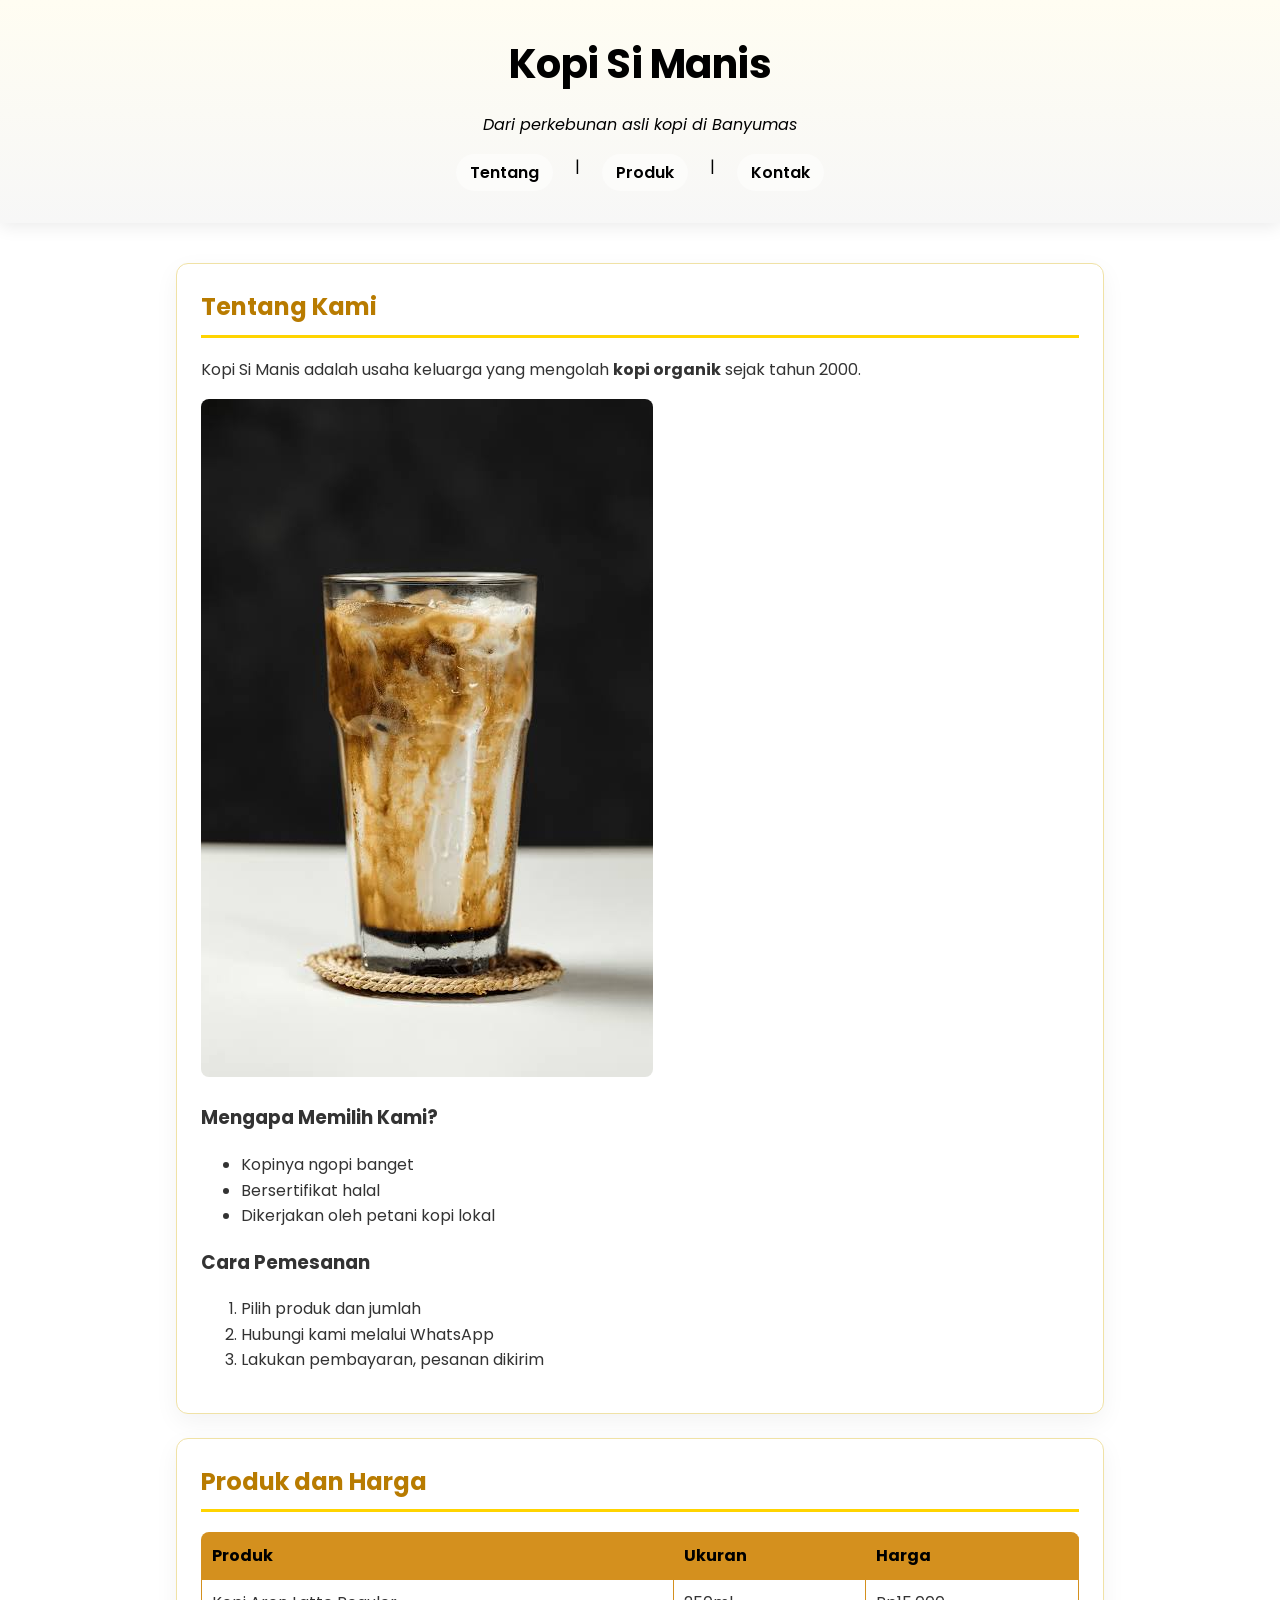
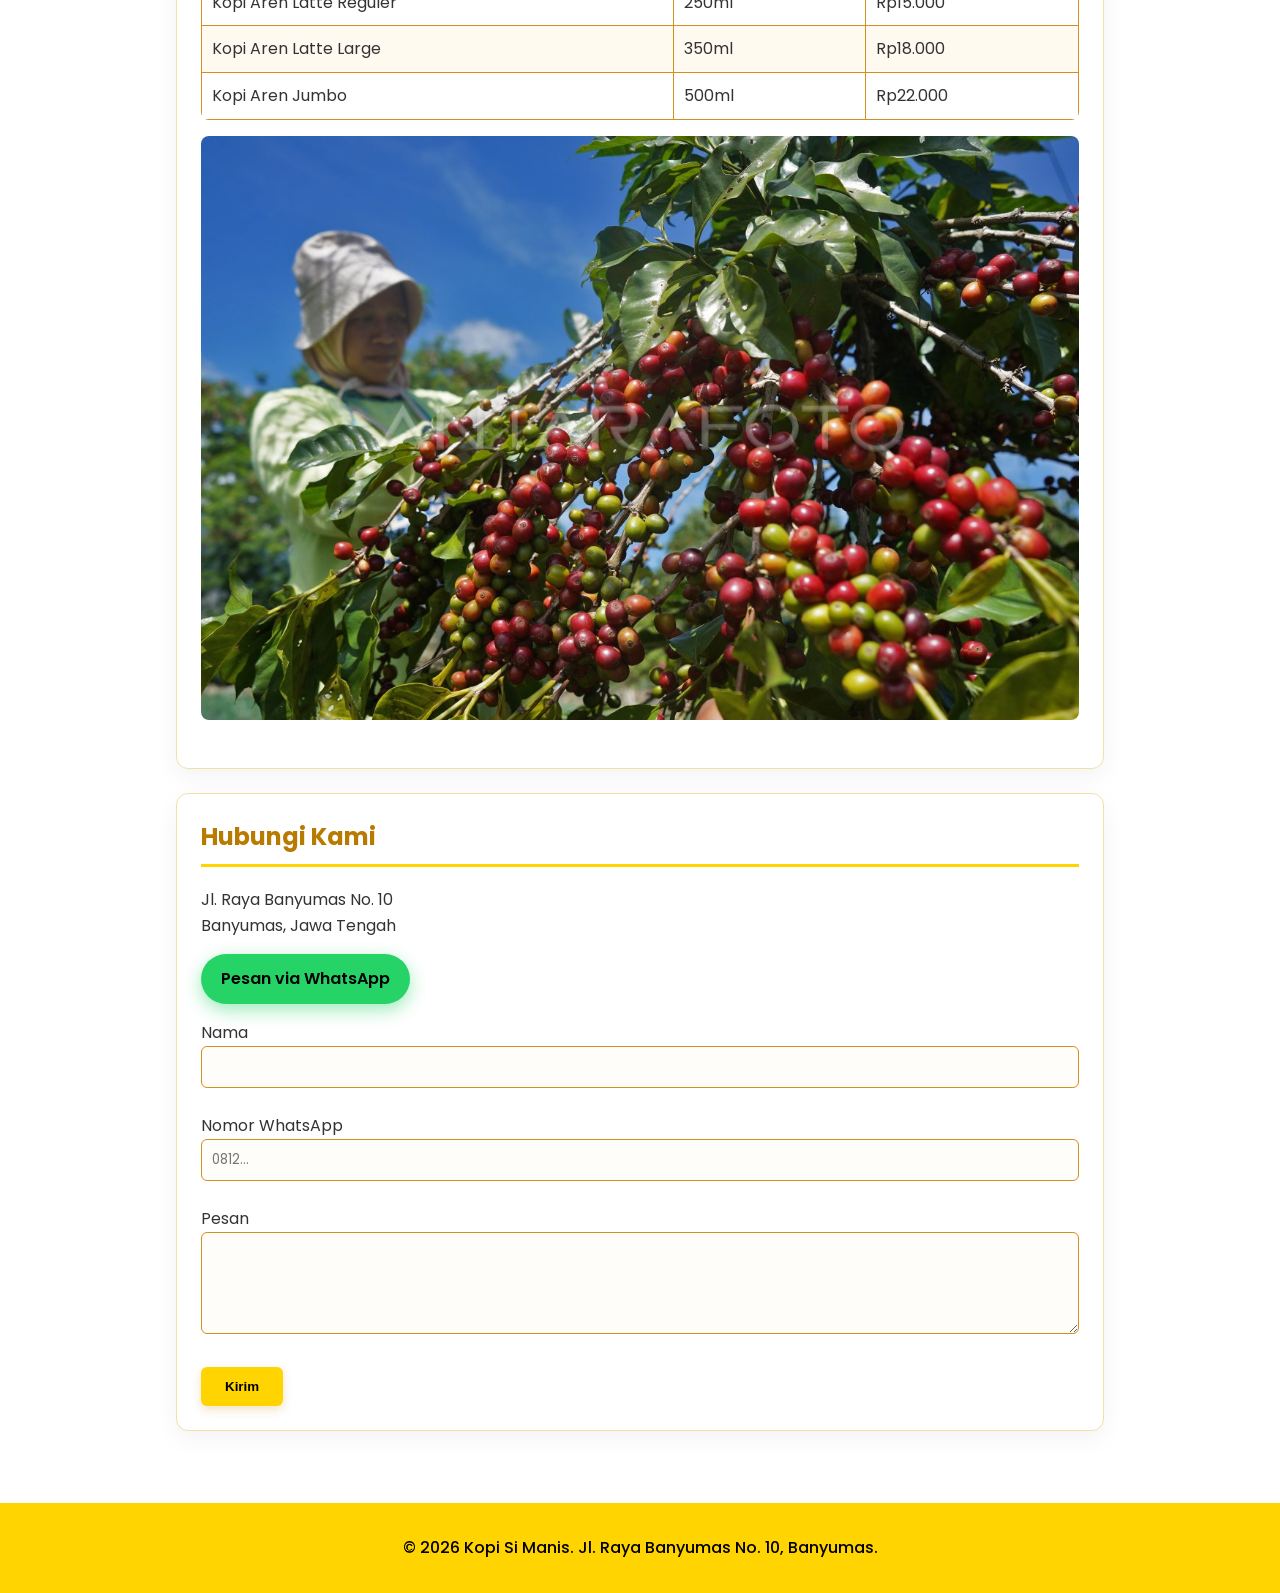
<file: index.html>
<!DOCTYPE html>
<html lang="id">
<head>
  <meta charset="UTF-8">
  <meta name="viewport" content="width=device-width, initial-scale=1.0">
  <title>Kopi Si Manis - Dari perkebunan asli kopi di Banyumas</title>
  <!-- Menghubungkan huruf Poppins dan file CSS (pertemuan 4) -->
  <link href="https://fonts.googleapis.com/css2?family=Poppins:wght@400;600&display=swap" rel="stylesheet">
  <link rel="stylesheet" href="css/style.css">
</head>
<body>

  <!-- HEADER: nama usaha dan menu -->
  <header>
    <h1>Kopi Si Manis</h1>
    <p><em>Dari perkebunan asli kopi di Banyumas</em></p>
    <nav>
      <a href="#tentang">Tentang</a> |
      <a href="#produk">Produk</a> |
      <a href="#kontak">Kontak</a>
    </nav>
  </header>

  <main>

    <!-- BAGIAN TENTANG -->
    <section id="tentang">
      <h2>Tentang Kami</h2>
      <p>Kopi Si Manis adalah usaha keluarga yang mengolah
         <strong>kopi organik</strong> sejak tahun 2000.</p>
      <img src= "img/kopi aren latte.jpeg" alt="kopi aren latte">

      <h3>Mengapa Memilih Kami?</h3>
      <ul>
        <li>Kopinya ngopi banget</li>
        <li>Bersertifikat halal</li>
        <li>Dikerjakan oleh petani kopi lokal</li>
      </ul>

      <h3>Cara Pemesanan</h3>
      <ol>
        <li>Pilih produk dan jumlah</li>
        <li>Hubungi kami melalui WhatsApp</li>
        <li>Lakukan pembayaran, pesanan dikirim</li>
      </ol>
    </section>

    <!-- BAGIAN PRODUK -->
    <section id="produk">
      <h2>Produk dan Harga</h2>
      <table>
        <thead>
          <tr><th>Produk</th><th>Ukuran</th><th>Harga</th></tr>
        </thead>
        <tbody>
          <tr><td>Kopi Aren Latte Reguler</td><td>250ml</td><td>Rp15.000</td></tr>
          <tr><td>Kopi Aren Latte Large</td><td>350ml</td><td>Rp18.000</td></tr>
          <tr><td>Kopi Aren Jumbo</td><td>500ml</td><td>Rp22.000</td></tr>
        </tbody>
      </table>
      <p><img src= "img/proses panen kopi.jpeg" alt="proses panen kopi"></p>
      <!-- Tempat video YouTube: tempel kode iframe dari YouTube di sini -->
    </section>

    <!-- BAGIAN KONTAK -->
    <section id="kontak">
      <h2>Hubungi Kami</h2>
      <p>Jl. Raya Banyumas No. 10<br>Banyumas, Jawa Tengah</p>
      <p>
        <a class="tombol-wa" href="https://wa.me/6281234567890?text=Halo%20Sekar%20Arum,%20saya%20mau%20pesan" target="_blank">Pesan via WhatsApp</a>
      </p>

      <form action="#" method="post">
        <label for="nama">Nama</label><br>
        <input type="text" id="nama" name="nama" required><br><br>

        <label for="wa">Nomor WhatsApp</label><br>
        <input type="tel" id="wa" name="wa" placeholder="0812..." required><br><br>

        <label for="pesan">Pesan</label><br>
        <textarea id="pesan" name="pesan" rows="4"></textarea><br><br>

        <button type="submit">Kirim</button>
      </form>
      <!-- Tempat peta: tempel kode iframe dari Google Maps di sini -->
    </section>

  </main>

  <!-- FOOTER -->
  <footer>
    <p>&copy; 2026 Kopi Si Manis. Jl. Raya Banyumas No. 10, Banyumas.</p>
  </footer>

</body>


</html>
</file>
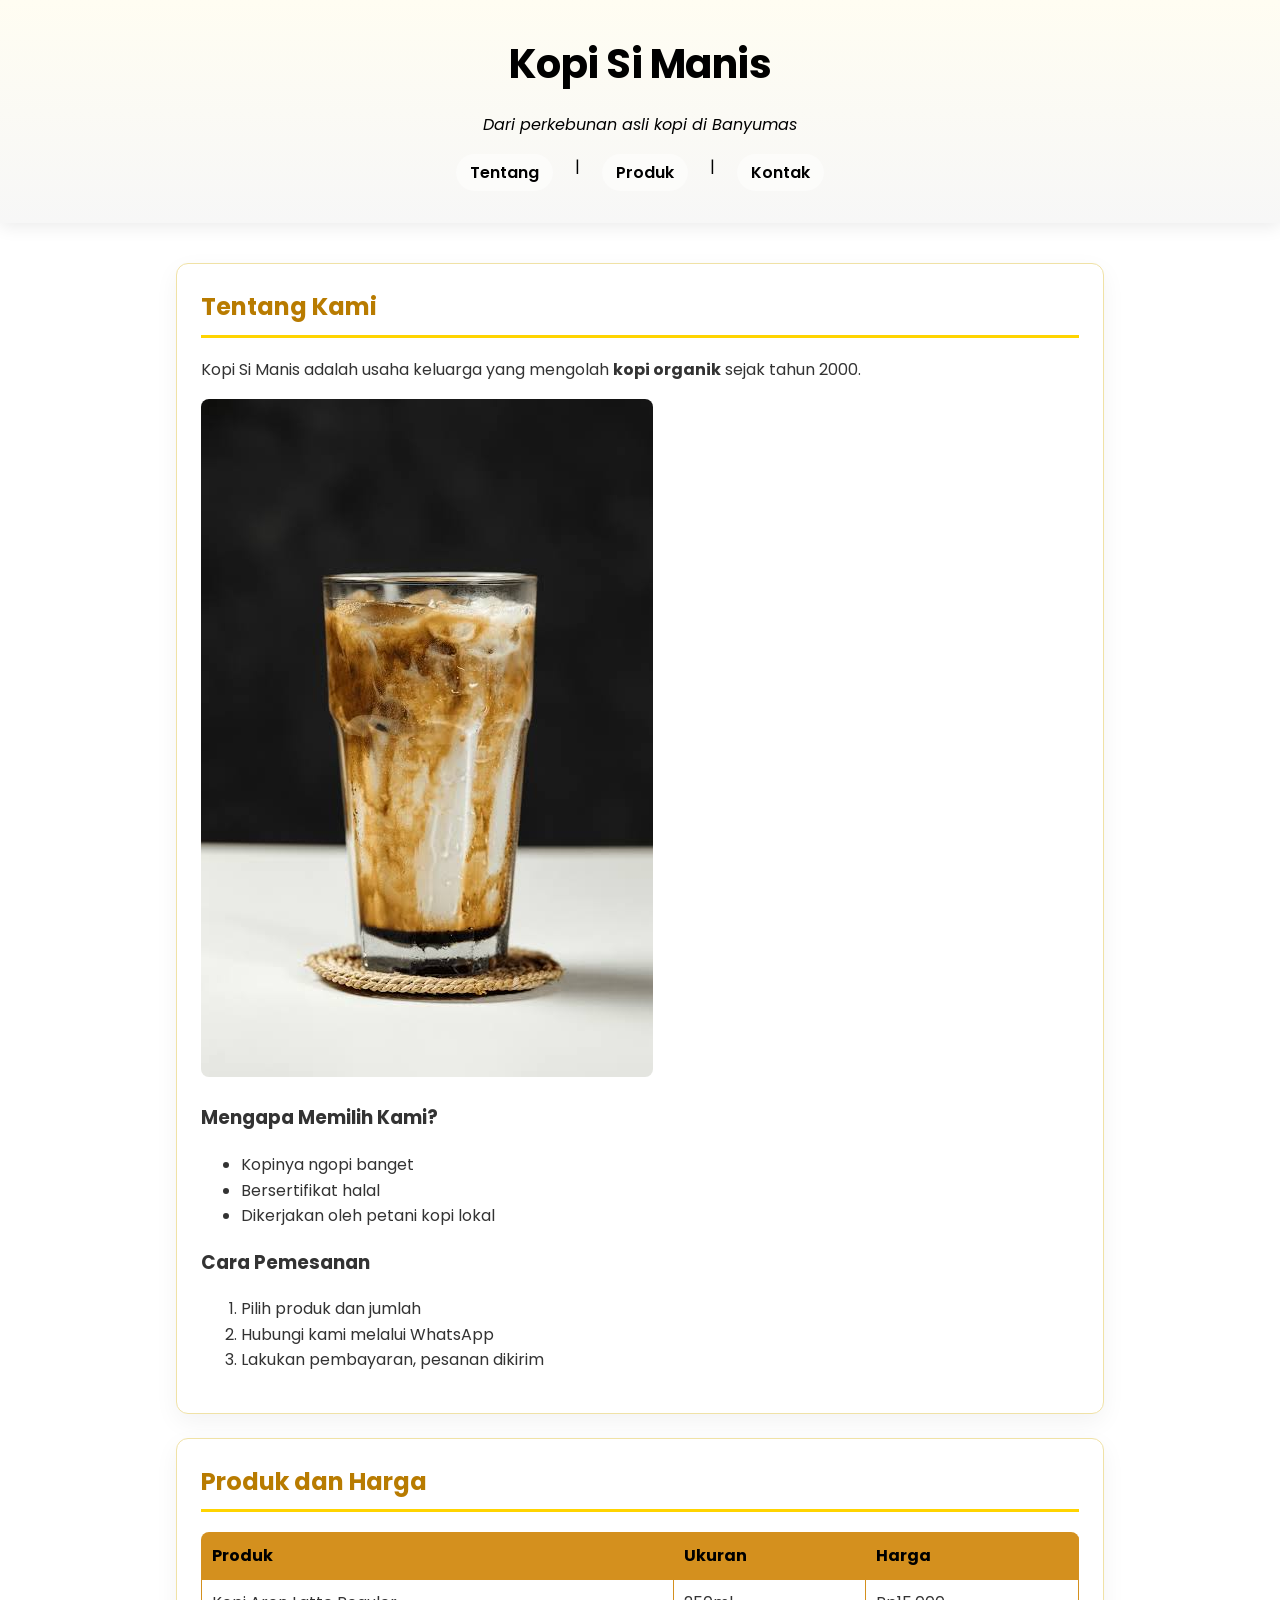
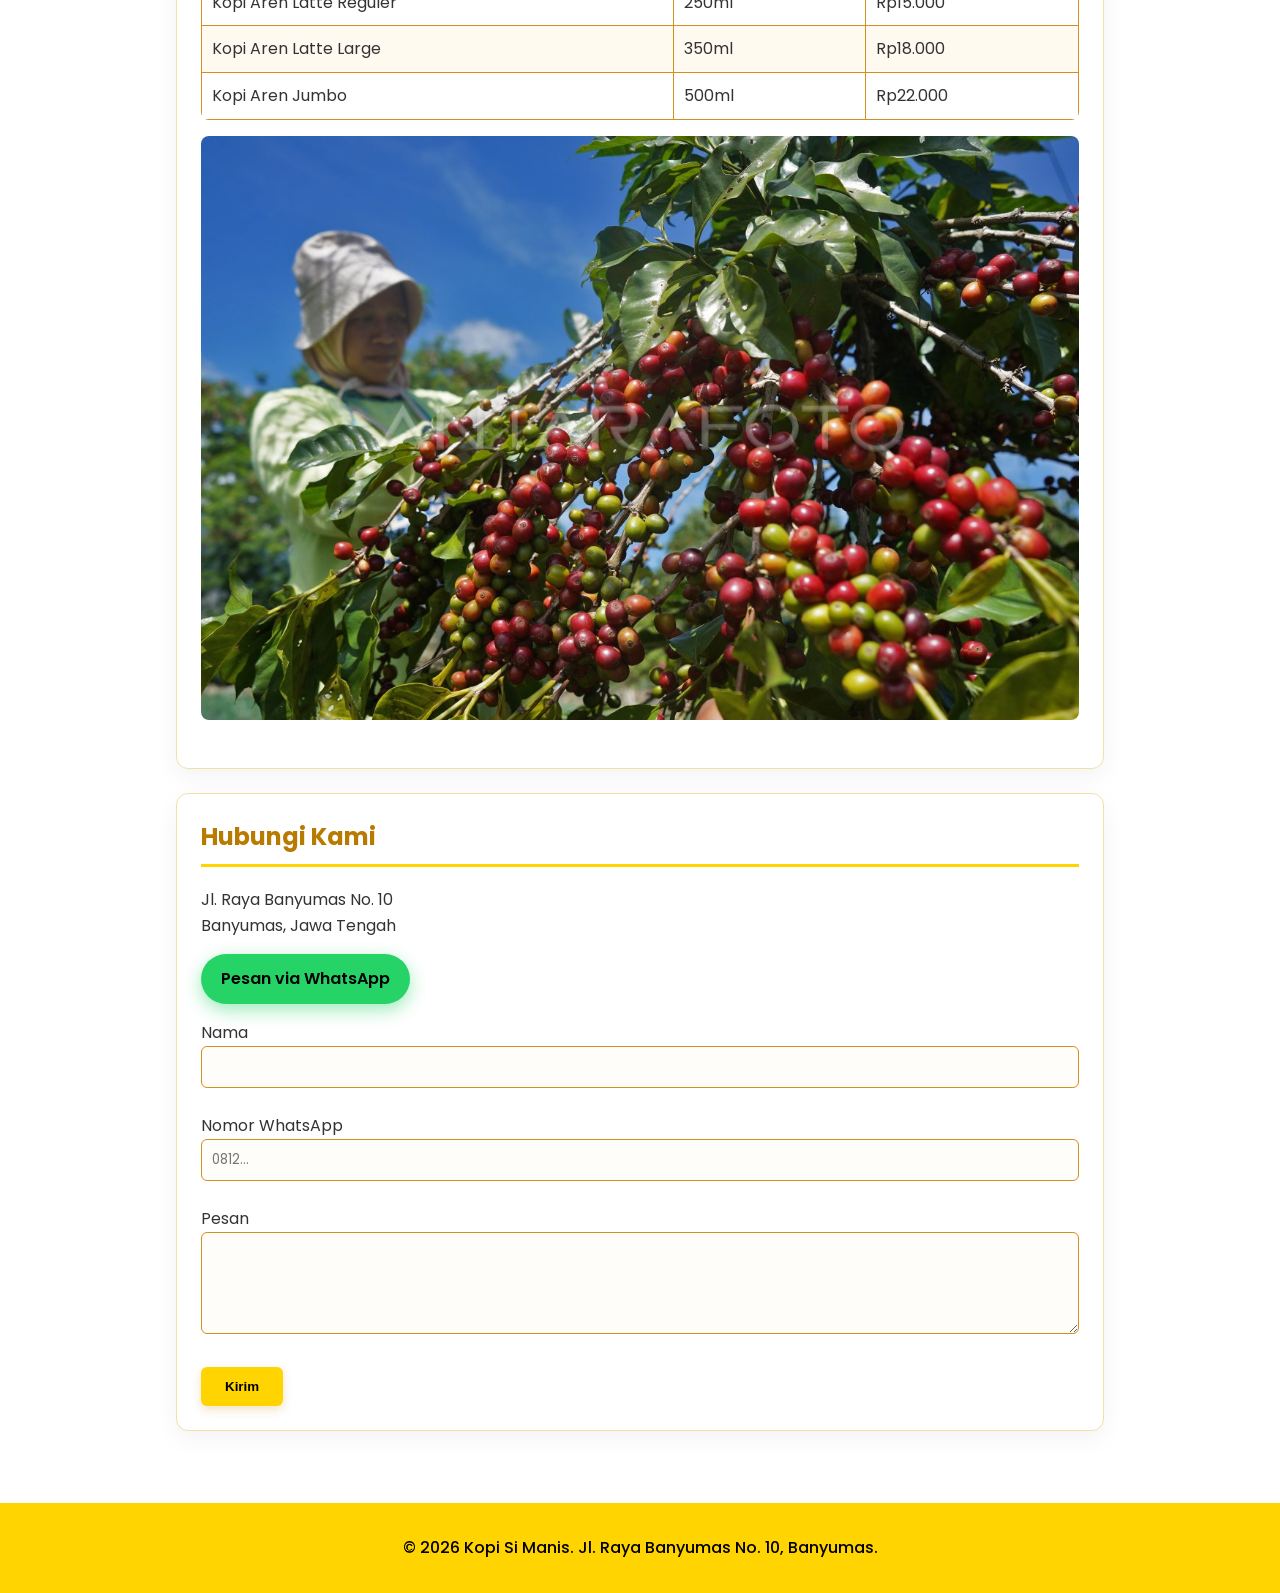
<file: indexx.html>
<!DOCTYPE html>
<html lang="id">
<head>
  <meta charset="UTF-8">
  <meta name="viewport" content="width=device-width, initial-scale=1.0">
  <title>Kopi Si Manis - Dari perkebunan asli kopi di Banyumas</title>
  <!-- Menghubungkan huruf Poppins dan file CSS (pertemuan 4) -->
  <link href="https://fonts.googleapis.com/css2?family=Poppins:wght@400;600&display=swap" rel="stylesheet">
  <link rel="stylesheet" href="css/style.css">
</head>
<body>

  <!-- HEADER: nama usaha dan menu -->
  <header>
    <h1>Kopi Si Manis</h1>
    <p><em>Dari perkebunan asli kopi di Banyumas</em></p>
    <nav>
      <a href="#tentang">Tentang</a> |
      <a href="#produk">Produk</a> |
      <a href="#kontak">Kontak</a>
    </nav>
  </header>

  <main>

    <!-- BAGIAN TENTANG -->
    <section id="tentang">
      <h2>Tentang Kami</h2>
      <p>Kopi Si Manis adalah usaha keluarga yang mengolah
         <strong>kopi organik</strong> sejak tahun 2000.</p>
      <img src= "img/kopi aren latte.jpeg" alt="kopi aren latte">

      <h3>Mengapa Memilih Kami?</h3>
      <ul>
        <li>Kopinya ngopi banget</li>
        <li>Bersertifikat halal</li>
        <li>Dikerjakan oleh petani kopi lokal</li>
      </ul>

      <h3>Cara Pemesanan</h3>
      <ol>
        <li>Pilih produk dan jumlah</li>
        <li>Hubungi kami melalui WhatsApp</li>
        <li>Lakukan pembayaran, pesanan dikirim</li>
      </ol>
    </section>

    <!-- BAGIAN PRODUK -->
    <section id="produk">
      <h2>Produk dan Harga</h2>
      <table>
        <thead>
          <tr><th>Produk</th><th>Ukuran</th><th>Harga</th></tr>
        </thead>
        <tbody>
          <tr><td>Kopi Aren Latte Reguler</td><td>250ml</td><td>Rp15.000</td></tr>
          <tr><td>Kopi Aren Latte Large</td><td>350ml</td><td>Rp18.000</td></tr>
          <tr><td>Kopi Aren Jumbo</td><td>500ml</td><td>Rp22.000</td></tr>
        </tbody>
      </table>
      <p><img src= "img/proses panen kopi.jpeg" alt="proses panen kopi"></p>
      <!-- Tempat video YouTube: tempel kode iframe dari YouTube di sini -->
    </section>

    <!-- BAGIAN KONTAK -->
    <section id="kontak">
      <h2>Hubungi Kami</h2>
      <p>Jl. Raya Banyumas No. 10<br>Banyumas, Jawa Tengah</p>
      <p>
        <a class="tombol-wa" href="https://wa.me/6281234567890?text=Halo%20Sekar%20Arum,%20saya%20mau%20pesan" target="_blank">Pesan via WhatsApp</a>
      </p>

      <form action="#" method="post">
        <label for="nama">Nama</label><br>
        <input type="text" id="nama" name="nama" required><br><br>

        <label for="wa">Nomor WhatsApp</label><br>
        <input type="tel" id="wa" name="wa" placeholder="0812..." required><br><br>

        <label for="pesan">Pesan</label><br>
        <textarea id="pesan" name="pesan" rows="4"></textarea><br><br>

        <button type="submit">Kirim</button>
      </form>
      <!-- Tempat peta: tempel kode iframe dari Google Maps di sini -->
    </section>

  </main>

  <!-- FOOTER -->
  <footer>
    <p>&copy; 2026 Kopi Si Manis. Jl. Raya Banyumas No. 10, Banyumas.</p>
  </footer>

</body>


</html>
</file>
<file: css/style.css>
/* 1. Pengaturan umum */
* { box-sizing: border-box; }
html { scroll-behavior: smooth; }
body {
    margin: 0;
    font-family: "poppins", Arial, sans-serif;
    color: #333333;
    line-height: 1.6;
    background : linear-gradient(180deg, #fffdf2 0% #f7f7f7 100%);
}

/* 2. Header dan menu */
header {
    background : linear-gradient(180deg, #fffdf2 0%, #f7f7f7 100%);
    color: rgb(0, 0, 0);
    text-align: center;
    padding: 32px 16px;
    box-shadow: 0 4px 16px rgba(0, 0, 0, 0.08);
}
header h1 { margin: 0; font-size: 40px; letter-spacing: -0.5px; }
nav { margin-top: 16px; display: flex; flex-wrap: wrap; justify-content: center; gap: 10px; }
nav a {
    color: rgb(0, 0, 0);
    text-decoration: none;
    font-weight: 600;
    margin: 0 12px;
    padding: 6px 14px; border-radius: 20px; background-color: rgba(255, 255, 255, 0.45); transition: all 0.25s ease;
}
nav a:hover { text-decoration: none; background-color: #000000; color: #FFD400; transform: translateY(-2px); }

/* 3. Isi halaman */
main { max-width: 960px; margin:0 auto; padding: 16px; }
section {
    background-color: rgb(255, 255, 255);
    border: 1px solid #f0e2a6;
    border-radius: 12px;
    padding: 24px;
    margin: 24px 0;
    box-shadow: 0 8px 24px rgba(0, 0, 0, 0.05); transition: transform 0.25s ease, box-shadow 0.25s ease;
}
section:hover { transform: translateY(-3px); box-shadow: 0 12px 28px rgba(0, 0, 0, 0.08); }
h2 {
    color: #b87b00;
    border-bottom: 3px solid #FFD400;
    padding-bottom: 8px;
    margin-top: 0;
}
img { max-width: 100%; height: auto; border-radius: 8px; transition: transform 0.3s ease; }
img:hover { transform: scale(1.02); }

/* 4. Tabel */
table { width: 100%; border-collapse: collapse; border-radius: 8px; overflow: hidden; }
th, td { border: 1px solid #D4901E; padding: 10px; text-align: left; }
th { background-color: #D4901E; color: #000000; font-weight: 700; }
tbody tr:nth-child(even) { background-color: #fffaf0; }
tbody tr:hover { background-color: #fff0c2; }

/* 5. Form */
input, select, textarea {
    width: 100%;
    padding: 10px;
    border: 1px solid #D4901E;
    border-radius: 6px;
    font-family: inherit;
    background-color: #fffdf9; transition: border-color 0.2s ease, box-shadow 0.2s ease;
}
input:focus, select:focus, textarea:focus { outline: none; border-color: #000000; box-shadow: 0 0 0 3px rgba(255, 212, 0, 0.45); background-color: #ffffff; }
button {
    background-color: #FFD400;
    color: rgb(0, 0, 0);
    border: none;
    border-radius: 6px;
    padding: 12px 24px;
    cursor: pointer;
    font-weight: 700; transition: all 0.2s ease; box-shadow: 0 4px 10px rgba(212, 144, 30, 0.25);
}
button:hover { background-color: #e6be00; transform: translateY(-2px); box-shadow: 0 6px 14px rgba(212, 144, 30, 0.35); }

/* 6. Tombol WhatsApp */
.tombol-wa {
    display: inline-block;
    background-color: #25d366;
    color: rgb(0, 0, 0);
    font-weight: 600;
    text-decoration: none;
    padding: 12px 20px;
    border-radius: 30px;
    animation: popOutWA 1.8s infinite ease-in-out; 
    box-shadow: 0 6px 18px rgba(37, 211, 102, 0.45); 
}
.tombol-wa:hover {
    background-color: #1ebe5d; 
    transform: scale(1.08) translateY(-3px); 
    box-shadow: 0 10px 24px rgba(37, 211, 102, 0.6); 
}
@keyframes popOutWA { 
    0%, 100% { transform: scale(1); } 
    50% { transform: scale(1.06) translateY(-2px); } 
} 

/* 7. Footer */
footer {
    background-color: #FFD400;
    color: #000000;
    text-align: center;
    padding: 16px;
    font-weight: 500; margin-top: 32px;
}
</file>
